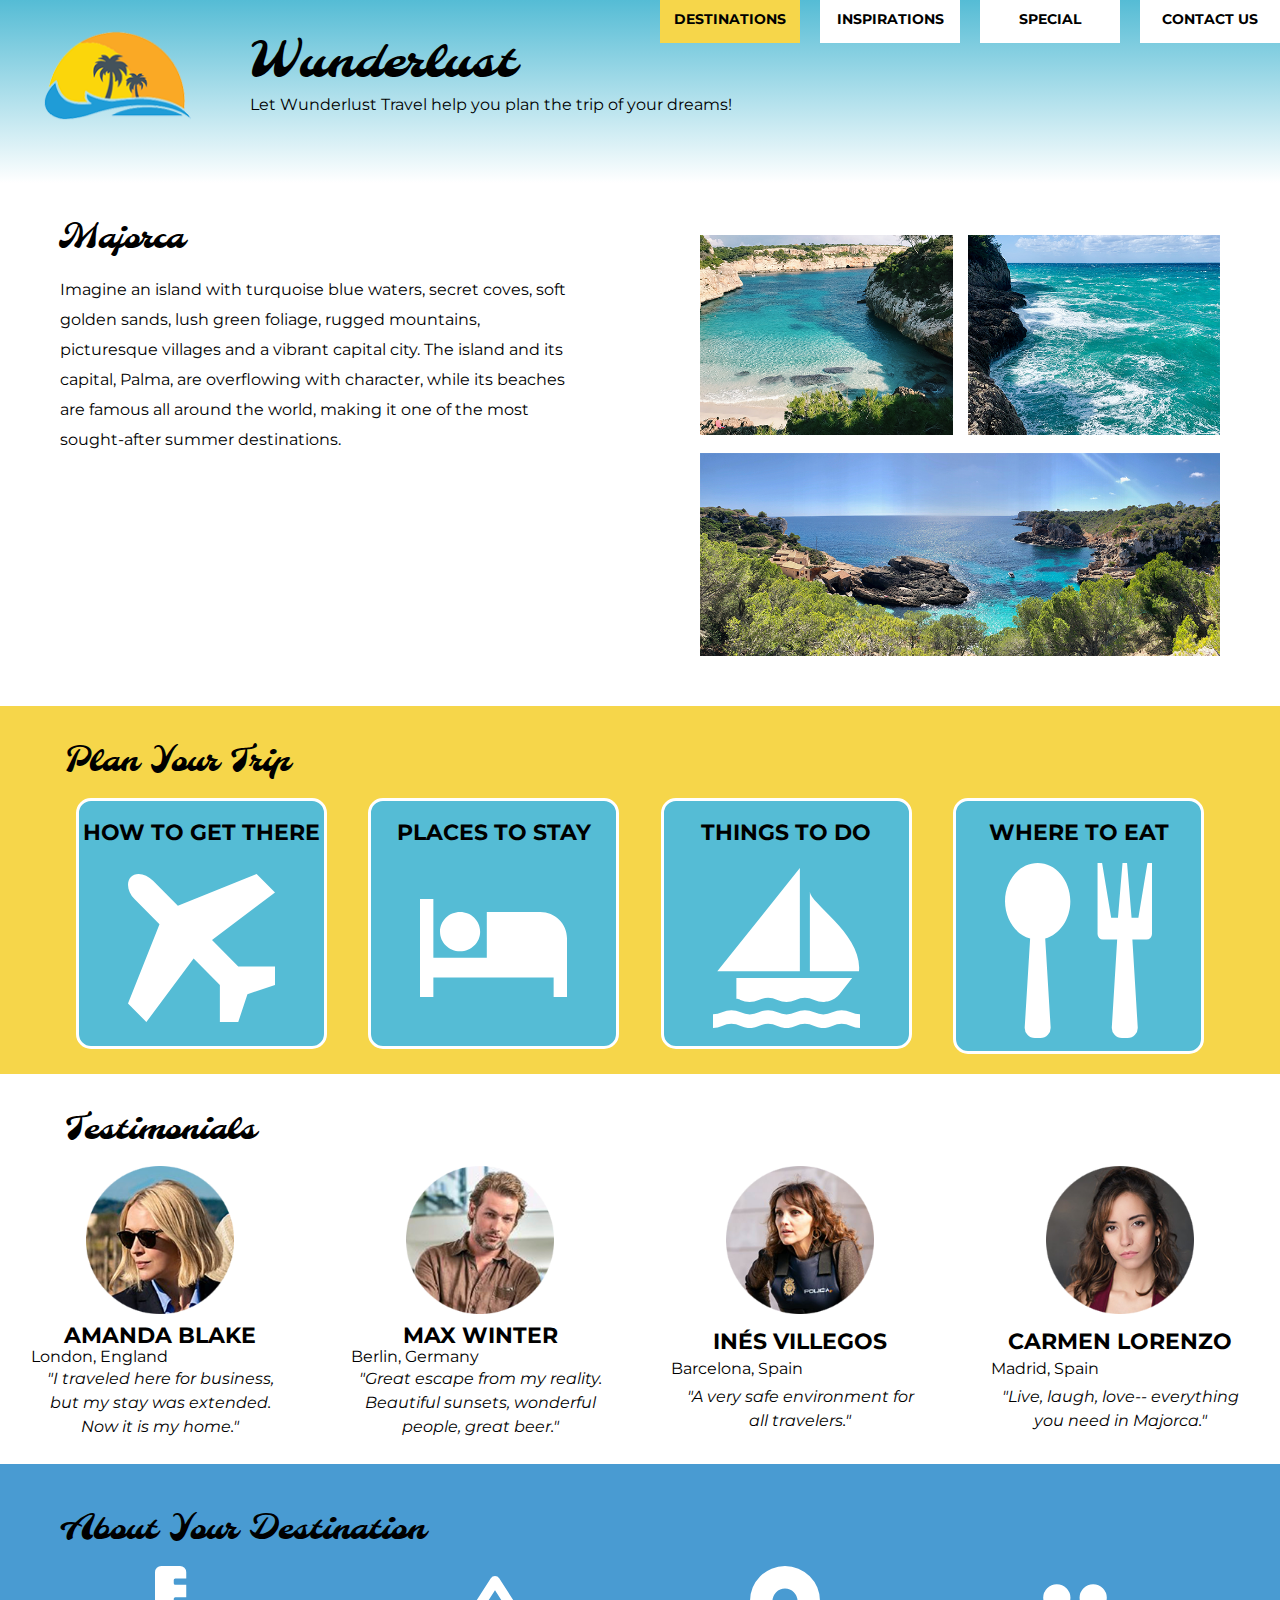
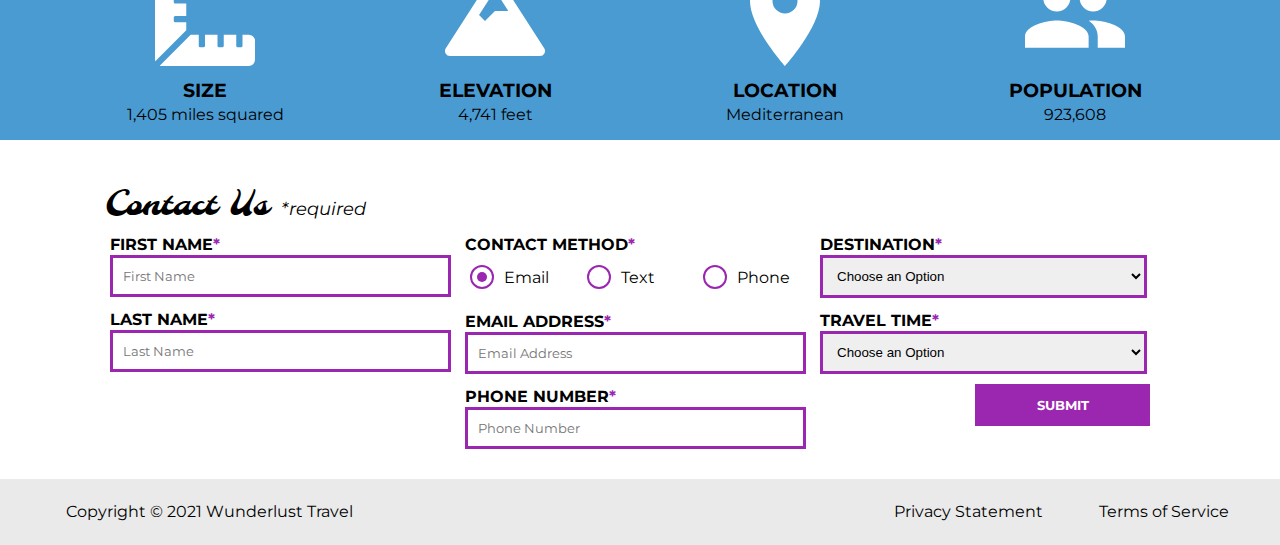
<file: index.html>
<!DOCTYPE html>
<html lang="en">
    <head>
        <meta charset="utf-8">
        <meta name="viewport" content="width=device-width, initial-scale=1">
        <meta name="author" content="Jessica Barnett, Christina Carrasquilla">
        <meta name="description" content="Let Wunderlust Travel take you to beautiful Majorca this year! Majorca is a beautiful island and offers beauty and fun to its visitors">
        <meta name="keywords" content="travel, majorca, beach, island, vacation, destination, getaway, restaurants in majorca, entertainment in majorca, testimonials from visitors">
        <title>Wunderlust Travel</title>
        <meta name="robots" content="index,follow">

        <!-- ~~~~~~~~~~ TWITTER CARD TAGS ~~~~~~~~~~ -->
        <meta name="twitter:card" content="summary_large_image">
        <meta name="twitter:site" content="@wunderlusttravel">
        <meta name="twitter:creator" content="@wunderlusttravel">
        <meta name="twitter:title" content="Wunderlust Travel: Majorca">
        <meta name="twitter:description" content="Let Wunderlust Travel take you to beautiful Majorca this year! Majorca is a beautiful island and offers beauty and fun to its visitors">
        <meta name="twitter:image" content="https://wunderlusttravel.com/images/majorca-cove.png">

        <!-- ~~~~~~~~~~ OPEN GRAPH META TAGS ~~~~~~~~~~ -->
        <meta property="og:title" content="See Majorca with Wunderlust Travel">
        <meta property="og:type" content="website">
        <meta property="og:image" content="https://wunderlusttravel.com/images/majorca-cove.png">
        <meta property="og:url" content="https://wunderlusttravel.com/majorca">
        <meta property="og:description" content="Let Wunderlust Travel take you to beautiful Majorca this year! Majorca is a beautiful island and offers beauty and fun to its visitors">
        <!-- ~~~~~~~~~~FAVICON ~~~~~~~~~~ -->
        <link rel="shortcut icon" href="images/favicon.png">

        <!-- ~~~~~~~~~~ GOOGLE FONTS ~~~~~~~~~~ -->
        <link rel="preconnect" href="https://fonts.googleapis.com">
        <link rel="preconnect" href="https://fonts.gstatic.com" crossorigin>
        <link href="https://fonts.googleapis.com/css2?family=Molle:ital@1&family=Montserrat:wght@400;600&display=swap" rel="stylesheet">
        <link href="styles.css" rel="stylesheet">
    </head>
    <body>
        <a id="skip" href="#main-content">Skip to Main Content</a>
        <!-- styling skip links: https://webaim.org/techniques/css/invisiblecontent/ -->
        <header>
            <a href="index.html" id="logo"><img src="images/logo.png" alt="The Wunderlust logo shows blue waves and the outline of two palm trees against an orange sun"></a>
            <h1>Wunderlust</h1>
			<p>Let Wunderlust Travel help you plan the trip of your dreams!</p>			
            <nav>
                <div id="menu-toggle">
                    <!-- responsive menu code from (with changes made to match mockups): https://css-tricks.com/three-css-alternatives-to-javascript-navigation/ -->
                    <h2 class="sr-only">Main Navigation</h2>
                    <!-- hidden but accessible headings from: https://webaim.org/techniques/css/invisiblecontent/ -->
                    <input name="toggle" id="toggle" type="checkbox">
                    <label for="toggle">Menu</label>
                    <ul>
                        <li class="active"><a href="#">Destinations</a></li>
                        <li><a href="#">Inspirations</a></li>
                        <li><a href="#">Special</a></li>
                        <li><a href="#">Contact Us</a></li>
                    </ul>
                </div>
            </nav>
        </header>
        <main id="main-content">
            <article>
                <div id="intro">  
                    <h2>Majorca</h2>
                    <p>Imagine an island with turquoise blue waters, secret coves, soft golden sands, lush green foliage, rugged mountains, picturesque villages and a vibrant capital city. The island and its capital, Palma, are overflowing with character, while its beaches are famous all around the world, making it one of the most sought-after summer destinations.</p>
                    <div id="img-grid">
                        <img src="images/majorca-waves.png" alt="Turquoise blue waters with white wave caps crashing against a rock cliff">
                        <img src="images/majorca-beach.png" alt="A calm cove with turquoise waters calmly lapping at a light sand beach">
                        <picture>
                            <source srcset="images/majorca-cove-small.png"
                                media="(max-width: 500px)">
                            <img src="images/majorca-cove.png" alt="Deep blue water leading to the horizon with the island and trees in the foreground">
                        </picture>
                    </div>
                </div>  
                <section id="plan">
                    <h3>Plan Your Trip</h3>
                    <div>
                        <section>
                            <h4>How to Get There</h4>
                            <a href="#" title="Search for flights">
                                <img src="images/get.svg" alt="airplane icon">
                            </a>
                        </section>      
                        <section>
                            <h4>Places to Stay</h4>
                            <a href="#" title="Search for hotels">
                                <img src="images/stay.svg" alt="bed icon">
                            </a>
                        </section>
                        <section>
                            <h4>Things to Do</h4>
                            <a href="#" title="Search for Activities">
                                <img src="images/do.svg" alt="sailboat icon">
                            </a>                     
                        </section>    
                        <section>
                            <h4>Where to Eat</h4>
                            <a href="#" title="Search for Restaurants">
                                <img src="images/eat.svg" alt="fork and spoon icon">                         
                            </a>
                        </section>
                    </div>   
                </section>
                <section id="testimonials">
                    <h3>Testimonials</h3>
                    <div>
                        <section>
                            <img src="images/miranda-blake.png" alt="Miranda Blake has a blonde bob and is wearing dark sunglasses">
                            <h4>Amanda Blake</h4>
                            <p>London, England</p>
                            <q>I traveled here for business, but my stay was extended. Now it is my home.</q>
                        </section>
                        <section>
                            <img src="images/max-winter.png" alt="Max Winter has dark blonde hair and a trimmed beard and mustache">
                            <h4>Max Winter</h4>
                            <p>Berlin, Germany</p>
                            <q>Great escape from my reality. Beautiful sunsets, wonderful people, great beer.</q>
                        </section>
                        <section>
                            <img src="images/ines-villegoes.png" alt="Ines Villegos has shoulder-length, wavy, brown hair and is wearing a brown sweater"> 
                            <h4>Inés Villegos</h4> 
                            <p>Barcelona, Spain</p>
                            <q>A very safe environment for all travelers.</q>
                        </section>
                        <section>
                            <img src="images/carmen-lorenzo.png" alt="Carmen Lorenzo has long, dark brown hair and is wearing gold hoop earrings">
                            <h4>Carmen Lorenzo</h4> 
                            <p>Madrid, Spain</p>
                            <q>Live, laugh, love-- everything you need in Majorca.</q>
                        </section>
                    </div>
                </section>
                <section id="about">
                    <h3>About Your Destination</h3>
                    <div>
                        <section>
                            <img src="images/size.svg" alt="ruler icon">
                            <h4>Size</h4> 
                            <p>1,405 miles squared</p>
                        </section>
                        <section>
                            <img src="images/elevation.svg" alt="mountain icon">
                            <h4>Elevation</h4> 
                            <p>4,741 feet</p>
                        </section>
                        <section>
                            <img src="images/location.svg" alt="location pin icon">
                            <h4>Location</h4> 
                            <p>Mediterranean</p>
                        </section>
                        <section>
                            <img src="images/population.svg" alt="people icon">
                            <h4>Population</h4>
                            <p>923,608</p>
                        </section>
                    </div>  
                </section>
                <section id="contact">
                    <h3>Contact Us <span class="form-required">*required</span></h3>
                    <form method="post" action="https://wp.zybooks.com/form-viewer.php">
                        <div id="names">
                            <label for="fName">First Name<span class="required">*</span></label>
                            <input type="text" name="fName" id="fName" autocomplete="given-name" placeholder="First Name" required>
                            <!-- custom input styles from https://moderncss.dev/custom-css-styles-for-form-inputs-and-textareas/ -->
                            <label for="lName">Last Name<span class="required">*</span></label>
                            <input type="text" name="lName" id="lName" autocomplete="family-name" placeholder="Last Name" required>
                        </div>
                        <div id="nums">
                            <fieldset>
                                <legend>Contact Method<span class="required">*</span></legend>
                                <!-- custom radio button styles from https://moderncss.dev/pure-css-custom-styled-radio-buttons/ -->
                                <label for="prefEmail">
                                    <span class="radio-input">
                                        <input type="radio" name="contactPref" id="prefEmail" required checked>
                                        <span class="radio-control"></span>
                                    </span>
                                    <span class="radio-label">Email</span>
                                </label>
                                <label for="prefText">
                                    <span class="radio-input">
                                        <input type="radio" name="contactPref" id="prefText">
                                        <span class="radio-control"></span>
                                    </span>
                                    <span class="radio-label">Text</span>
                                </label>
                                <label for="prefPhone">
                                    <span class="radio-input">
                                        <input type="radio" name="contactPref" id="prefPhone">
                                        <span class="radio-control"></span>
                                    </span>
                                    <span class="radio-label">Phone</span>
                                </label>
                            </fieldset>
                            <label for="email">Email Address<span class="required">*</span></label>
                            <input type="email" name="email" id="email" autocomplete="email" placeholder="Email Address" required>
                            <label for="phone">Phone Number<span class="required">*</span></label>
                            <input type="tel" name="phone" id="phone" autocomplete="tel" placeholder="Phone Number" required>
                        </div>
                        <div id="selects">
                            <!-- custom select styles from: https://moderncss.dev/custom-select-styles-with-pure-css/ -->
                            <label for="destination">Destination<span class="required">*</span></label>
                            <div class="custom-select">
                                <select name="destination" id="destination" required>
                                    <option value="" disabled selected>Choose an Option</option>
                                    <option value="barcelona">Barcelona</option>
                                    <option value="granada">Granada</option>
                                    <option value="ibiza">Ibiza</option>
                                    <option value="madrid">Madrid</option>
                                    <option value="majora">Majora</option>
                                    <option value="seville">Seville</option>
                                    <option value="tenerife">Tenerife</option>
                                    <option value="valencia">Valencia</option>
                                </select>
                                <span class="focus"></span>
                            </div>  
                            <label for="travelTime">Travel Time<span class="required">*</span></label>
                            <div class="custom-select">
                                <select name="travelTime" id="travelTime" required>
                                    <option value="" disabled selected>Choose an Option</option>
                                    <option value="fall">Fall</option>
                                    <option value="winter">Winter</option>
                                    <option value="spring">Spring</option>
                                    <option value="summer">Summer</option>
                                    <option value="flexible">Flexible</option>
                                </select>
                                <span class="focus"></span>
                            </div> 
                            <input type="submit" name="mySubmit" id="mySubmit" value="Submit">
                        </div>
                    </form>
                </section>
            </article>
        </main>
        <footer>
            <p>Copyright &copy; 2021 Wunderlust Travel</p>
            <a href="#">Privacy Statement</a>
            <a href="#">Terms of Service</a>
        </footer>
    </body>
</html>
</file>
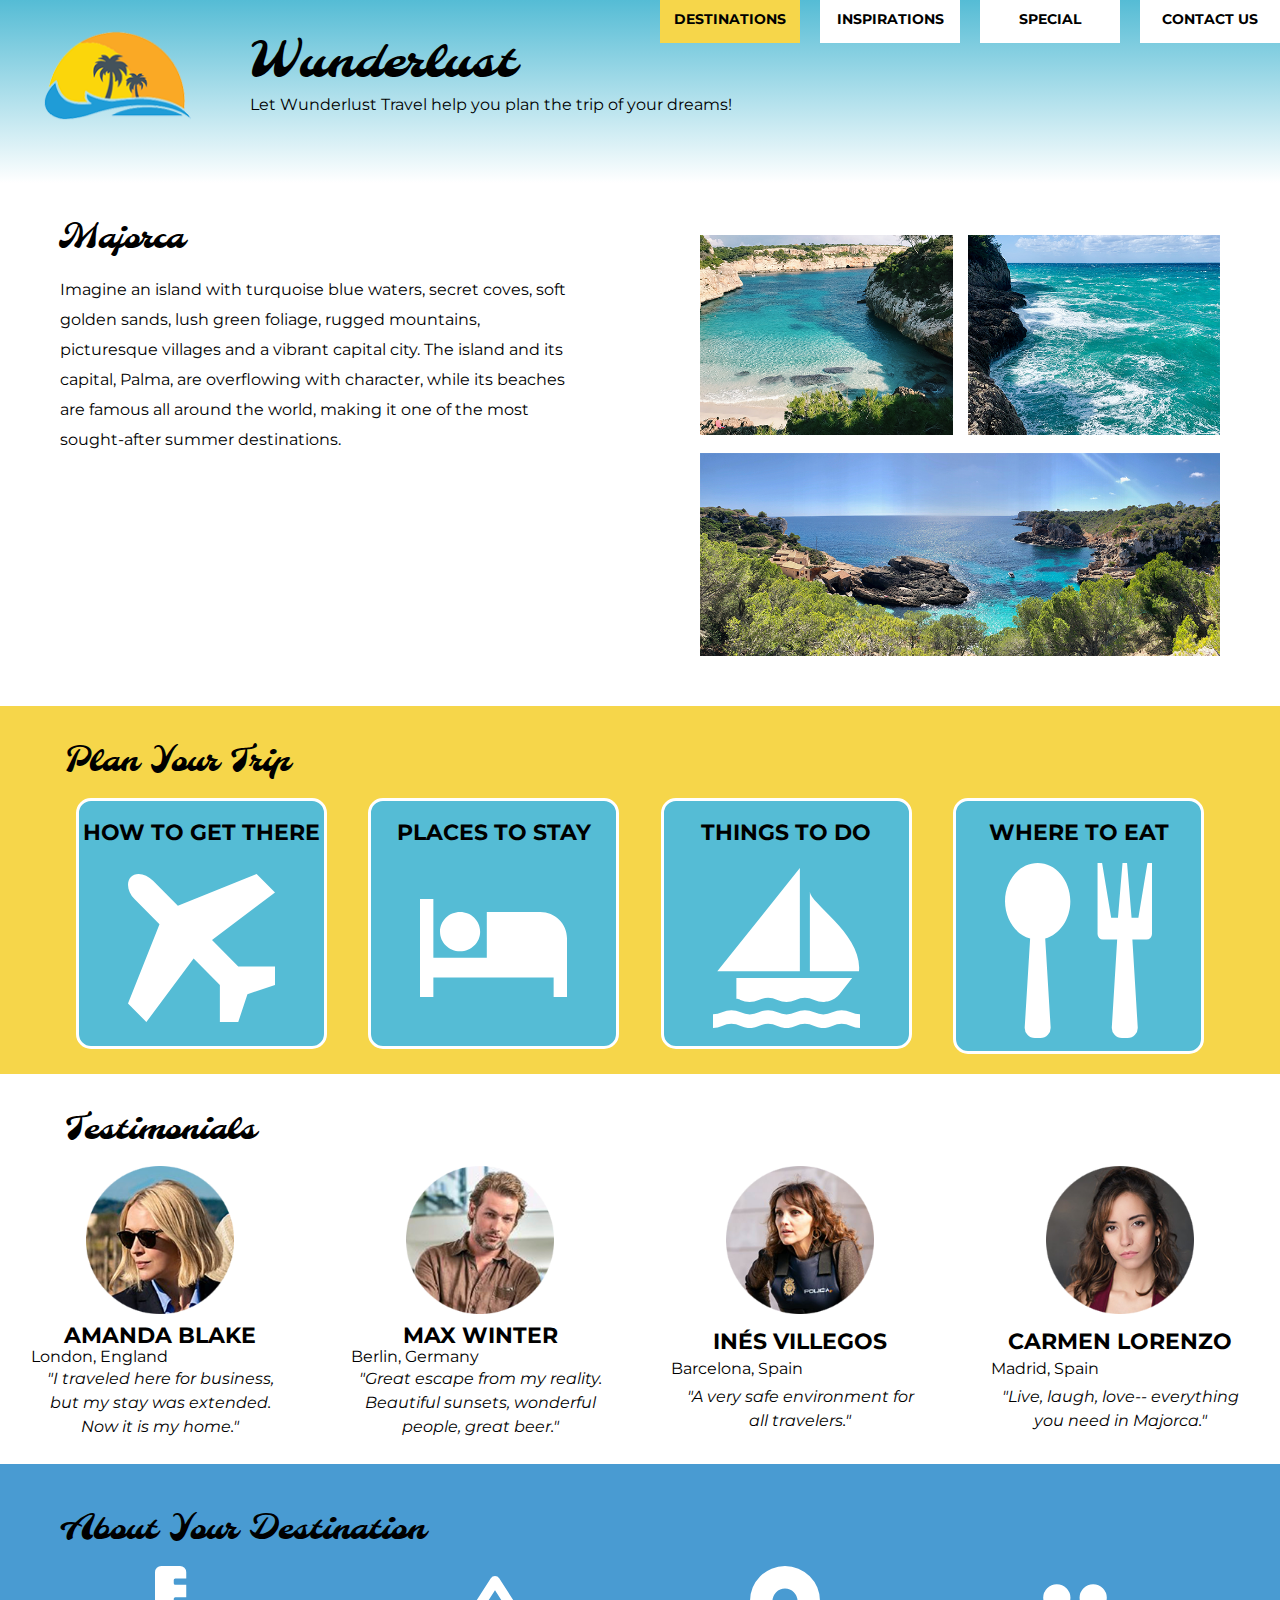
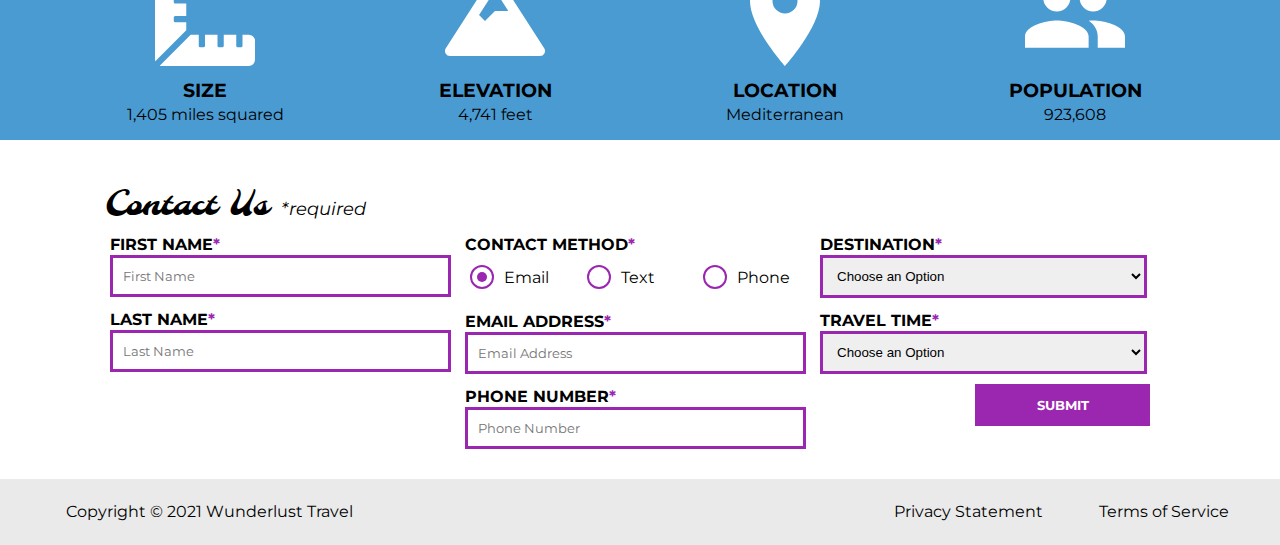
<file: wunderlust-majorca.html>
<!DOCTYPE html>
<html lang="en">
    <head>
        <meta charset="utf-8">
        <meta name="viewport" content="width=device-width, initial-scale=1">
        <meta name="author" content="Jessica Barnett, Christina Carrasquilla">
        <meta name="description" content="Let Wunderlust Travel take you to beautiful Majorca this year! Majorca is a beautiful island and offers beauty and fun to its visitors">
        <meta name="keywords" content="travel, majorca, beach, island, vacation, destination, getaway, restaurants in majorca, entertainment in majorca, testimonials from visitors">
        <title>Wunderlust Travel</title>
        <meta name="robots" content="index,follow">

        <!-- ~~~~~~~~~~ TWITTER CARD TAGS ~~~~~~~~~~ -->
        <meta name="twitter:card" content="summary_large_image">
        <meta name="twitter:site" content="@wunderlusttravel">
        <meta name="twitter:creator" content="@wunderlusttravel">
        <meta name="twitter:title" content="Wunderlust Travel: Majorca">
        <meta name="twitter:description" content="Let Wunderlust Travel take you to beautiful Majorca this year! Majorca is a beautiful island and offers beauty and fun to its visitors">
        <meta name="twitter:image" content="https://wunderlusttravel.com/images/majorca-cove.png">

        <!-- ~~~~~~~~~~ OPEN GRAPH META TAGS ~~~~~~~~~~ -->
        <meta property="og:title" content="See Majorca with Wunderlust Travel">
        <meta property="og:type" content="website">
        <meta property="og:image" content="https://wunderlusttravel.com/images/majorca-cove.png">
        <meta property="og:url" content="https://wunderlusttravel.com/majorca">
        <meta property="og:description" content="Let Wunderlust Travel take you to beautiful Majorca this year! Majorca is a beautiful island and offers beauty and fun to its visitors">
        <!-- ~~~~~~~~~~FAVICON ~~~~~~~~~~ -->
        <link rel="shortcut icon" href="images/favicon.png">

        <!-- ~~~~~~~~~~ GOOGLE FONTS ~~~~~~~~~~ -->
        <link rel="preconnect" href="https://fonts.googleapis.com">
        <link rel="preconnect" href="https://fonts.gstatic.com" crossorigin>
        <link href="https://fonts.googleapis.com/css2?family=Molle:ital@1&family=Montserrat:wght@400;600&display=swap" rel="stylesheet">
        <link href="styles.css" rel="stylesheet">
    </head>
    <body>
        <a id="skip" href="#main-content">Skip to Main Content</a>
        <!-- styling skip links: https://webaim.org/techniques/css/invisiblecontent/ -->
        <header>
            <a href="index.html" id="logo"><img src="images/logo.png" alt="The Wunderlust logo shows blue waves and the outline of two palm trees against an orange sun"></a>
            <h1>Wunderlust</h1>
			<p>Let Wunderlust Travel help you plan the trip of your dreams!</p>			
            <nav>
                <div id="menu-toggle">
                    <!-- responsive menu code from (with changes made to match mockups): https://css-tricks.com/three-css-alternatives-to-javascript-navigation/ -->
                    <h2 class="sr-only">Main Navigation</h2>
                    <!-- hidden but accessible headings from: https://webaim.org/techniques/css/invisiblecontent/ -->
                    <input name="toggle" id="toggle" type="checkbox">
                    <label for="toggle">Menu</label>
                    <ul>
                        <li class="active"><a href="#">Destinations</a></li>
                        <li><a href="#">Inspirations</a></li>
                        <li><a href="#">Special</a></li>
                        <li><a href="#">Contact Us</a></li>
                    </ul>
                </div>
            </nav>
        </header>
        <main id="main-content">
            <article>
                <div id="intro">  
                    <h2>Majorca</h2>
                    <p>Imagine an island with turquoise blue waters, secret coves, soft golden sands, lush green foliage, rugged mountains, picturesque villages and a vibrant capital city. The island and its capital, Palma, are overflowing with character, while its beaches are famous all around the world, making it one of the most sought-after summer destinations.</p>
                    <div id="img-grid">
                        <img src="images/majorca-waves.png" alt="Turquoise blue waters with white wave caps crashing against a rock cliff">
                        <img src="images/majorca-beach.png" alt="A calm cove with turquoise waters calmly lapping at a light sand beach">
                        <picture>
                            <source srcset="images/majorca-cove-small.png"
                                media="(max-width: 500px)">
                            <img src="images/majorca-cove.png" alt="Deep blue water leading to the horizon with the island and trees in the foreground">
                        </picture>
                    </div>
                </div>  
                <section id="plan">
                    <h3>Plan Your Trip</h3>
                    <div>
                        <section>
                            <h4>How to Get There</h4>
                            <a href="#" title="Search for flights">
                                <img src="images/get.svg" alt="airplane icon">
                            </a>
                        </section>      
                        <section>
                            <h4>Places to Stay</h4>
                            <a href="#" title="Search for hotels">
                                <img src="images/stay.svg" alt="bed icon">
                            </a>
                        </section>
                        <section>
                            <h4>Things to Do</h4>
                            <a href="#" title="Search for Activities">
                                <img src="images/do.svg" alt="sailboat icon">
                            </a>                     
                        </section>    
                        <section>
                            <h4>Where to Eat</h4>
                            <a href="#" title="Search for Restaurants">
                                <img src="images/eat.svg" alt="fork and spoon icon">                         
                            </a>
                        </section>
                    </div>   
                </section>
                <section id="testimonials">
                    <h3>Testimonials</h3>
                    <div>
                        <section>
                            <img src="images/miranda-blake.png" alt="Miranda Blake has a blonde bob and is wearing dark sunglasses">
                            <h4>Amanda Blake</h4>
                            <p>London, England</p>
                            <q>I traveled here for business, but my stay was extended. Now it is my home.</q>
                        </section>
                        <section>
                            <img src="images/max-winter.png" alt="Max Winter has dark blonde hair and a trimmed beard and mustache">
                            <h4>Max Winter</h4>
                            <p>Berlin, Germany</p>
                            <q>Great escape from my reality. Beautiful sunsets, wonderful people, great beer.</q>
                        </section>
                        <section>
                            <img src="images/ines-villegoes.png" alt="Ines Villegos has shoulder-length, wavy, brown hair and is wearing a brown sweater"> 
                            <h4>Inés Villegos</h4> 
                            <p>Barcelona, Spain</p>
                            <q>A very safe environment for all travelers.</q>
                        </section>
                        <section>
                            <img src="images/carmen-lorenzo.png" alt="Carmen Lorenzo has long, dark brown hair and is wearing gold hoop earrings">
                            <h4>Carmen Lorenzo</h4> 
                            <p>Madrid, Spain</p>
                            <q>Live, laugh, love-- everything you need in Majorca.</q>
                        </section>
                    </div>
                </section>
                <section id="about">
                    <h3>About Your Destination</h3>
                    <div>
                        <section>
                            <img src="images/size.svg" alt="ruler icon">
                            <h4>Size</h4> 
                            <p>1,405 miles squared</p>
                        </section>
                        <section>
                            <img src="images/elevation.svg" alt="mountain icon">
                            <h4>Elevation</h4> 
                            <p>4,741 feet</p>
                        </section>
                        <section>
                            <img src="images/location.svg" alt="location pin icon">
                            <h4>Location</h4> 
                            <p>Mediterranean</p>
                        </section>
                        <section>
                            <img src="images/population.svg" alt="people icon">
                            <h4>Population</h4>
                            <p>923,608</p>
                        </section>
                    </div>  
                </section>
                <section id="contact">
                    <h3>Contact Us <span class="form-required">*required</span></h3>
                    <form method="post" action="https://wp.zybooks.com/form-viewer.php">
                        <div id="names">
                            <label for="fName">First Name<span class="required">*</span></label>
                            <input type="text" name="fName" id="fName" autocomplete="given-name" placeholder="First Name" required>
                            <!-- custom input styles from https://moderncss.dev/custom-css-styles-for-form-inputs-and-textareas/ -->
                            <label for="lName">Last Name<span class="required">*</span></label>
                            <input type="text" name="lName" id="lName" autocomplete="family-name" placeholder="Last Name" required>
                        </div>
                        <div id="nums">
                            <fieldset>
                                <legend>Contact Method<span class="required">*</span></legend>
                                <!-- custom radio button styles from https://moderncss.dev/pure-css-custom-styled-radio-buttons/ -->
                                <label for="prefEmail">
                                    <span class="radio-input">
                                        <input type="radio" name="contactPref" id="prefEmail" required checked>
                                        <span class="radio-control"></span>
                                    </span>
                                    <span class="radio-label">Email</span>
                                </label>
                                <label for="prefText">
                                    <span class="radio-input">
                                        <input type="radio" name="contactPref" id="prefText">
                                        <span class="radio-control"></span>
                                    </span>
                                    <span class="radio-label">Text</span>
                                </label>
                                <label for="prefPhone">
                                    <span class="radio-input">
                                        <input type="radio" name="contactPref" id="prefPhone">
                                        <span class="radio-control"></span>
                                    </span>
                                    <span class="radio-label">Phone</span>
                                </label>
                            </fieldset>
                            <label for="email">Email Address<span class="required">*</span></label>
                            <input type="email" name="email" id="email" autocomplete="email" placeholder="Email Address" required>
                            <label for="phone">Phone Number<span class="required">*</span></label>
                            <input type="tel" name="phone" id="phone" autocomplete="tel" placeholder="Phone Number" required>
                        </div>
                        <div id="selects">
                            <!-- custom select styles from: https://moderncss.dev/custom-select-styles-with-pure-css/ -->
                            <label for="destination">Destination<span class="required">*</span></label>
                            <div class="custom-select">
                                <select name="destination" id="destination" required>
                                    <option value="" disabled selected>Choose an Option</option>
                                    <option value="barcelona">Barcelona</option>
                                    <option value="granada">Granada</option>
                                    <option value="ibiza">Ibiza</option>
                                    <option value="madrid">Madrid</option>
                                    <option value="majora">Majora</option>
                                    <option value="seville">Seville</option>
                                    <option value="tenerife">Tenerife</option>
                                    <option value="valencia">Valencia</option>
                                </select>
                                <span class="focus"></span>
                            </div>  
                            <label for="travelTime">Travel Time<span class="required">*</span></label>
                            <div class="custom-select">
                                <select name="travelTime" id="travelTime" required>
                                    <option value="" disabled selected>Choose an Option</option>
                                    <option value="fall">Fall</option>
                                    <option value="winter">Winter</option>
                                    <option value="spring">Spring</option>
                                    <option value="summer">Summer</option>
                                    <option value="flexible">Flexible</option>
                                </select>
                                <span class="focus"></span>
                            </div> 
                            <input type="submit" name="mySubmit" id="mySubmit" value="Submit">
                        </div>
                    </form>
                </section>
            </article>
        </main>
        <footer>
            <p>Copyright &copy; 2021 Wunderlust Travel</p>
            <a href="#">Privacy Statement</a>
            <a href="#">Terms of Service</a>
        </footer>
    </body>
</html>
</file>
<file: styles.css>
/* ELISA CRUZ */
/* --------------- CSS RESET--------------- */
/* http://meyerweb.com/eric/tools/css/reset/
v2.0 | 20110126
License: none (public domain)
*/
html,body,div,span,applet,object,iframe,h1,h2,h3,h4,h5,h6,p,blockquote,pre,a,abbr,acronym,address,big,cite,code,del,dfn,em,img,ins,kbd,q,s,samp,small,strike,strong,sub,sup,tt,var,b,u,i,center,dl,dt,dd,ol,ul,li,fieldset,form,label,legend,table,caption,tbody,tfoot,thead,tr,th,td,article,aside,canvas,details,embed,figure,figcaption,footer,header,hgroup,menu,nav,output,ruby,section,summary,time,mark,audio,video {
    margin: 0;
    padding: 0;
    border: 0;
    font-size: 100%;
    font: inherit;
    vertical-align: baseline;
}

/* HTML5 display-role reset for older browsers */
article,aside,details,figcaption,figure,footer,header,hgroup,menu,nav,section {
    display: block;
}
body {
    line-height: 1;
}
ol,
ul {
    list-style: none;
}
blockquote,
q {
    quotes: none;
}
blockquote:before,blockquote:after,q:before,q:after {
    content: "";
    content: '"';
}

table {
    border-collapse: collapse;
    border-spacing: 0;
}
/* VARIABLES */
:root {
    /* COLORS */
   --yellow: #F6D64A;
   --teal: #55BCD5;
   --purple: #9B26B0;
   --blue: #499BD2;
   --darkGray: #222222;
   --lightGray: #EAEAEA;
   --white: #FFFFFF;
   --black: #000000;
}
/* FONTS */
h1,h2,h3{
    font-family: Molle;
}
h4, p, q, small, nav, button, form, label, input, a {
    font-family: Montserrat;
}
/********/
/* ----- SKIP LINK STYLES ----- */
/* skip link styles from: https://webaim.org/techniques/css/invisiblecontent/ */
#skip{
    position: absolute;
    left: -10000px;
    top: auto;
    width: 1px;
    height: 1px;
    overflow: hidden;
  }
   
  #skip:focus{
    position: static;
    width: auto;
    height: auto;
  }
/*******************************/
html {
    background: var(--white);

}

header {
background: linear-gradient(var(--teal), var(--white));
display: grid;
grid-template-columns: 1fr 1fr;
}
#logo img {
 width: 90%;
 padding-top: 10px;
 margin-bottom: 40px;
}
header a {
    grid-column: 1/2;
    padding: 5px;
    width: 100%;
}
header h1 {
    grid-column: 1 / span 2;
    grid-row: 2/3;
    margin: 0 0 0 30px;
    font-size:min(12vw, 3em);

}
header p {
    grid-column: 1 / span 2;
    grid-row: 3/4;
    justify-self: left;
}
.sr-only {
    position: absolute;
   left: -10000px;
}
/*Mobile Navigation Styles*/
nav {
    grid-column: 2/3;
    grid-row: 1/2;
    align-self: center;
    justify-self: end;
    width: 40%;
}
ul {
    background: var(--teal);
    display: flex;
    width: 100%;
    flex-direction: column;
    align-items: center; 
    border-bottom: var(--black) 3px;
}
  ul li {
    padding: 40px 20px;
    font: 20px bold;
    text-transform: uppercase;
    text-align: center;
    border: solid var(--black) 1px;
  }
  ul a {
    text-decoration: none;
    color: var(--black);
  }
  ul li:hover {
    background-color: var(--white);
  }
#toggle {
        display: flex;
        width: 50%;
        height: 50px;
        position: absolute;
        top: 35px;
        right: 0;  
        padding: 5px 500px;
        cursor: pointer;  
        opacity: 0;
        z-index: 2;
        -webkit-touch-callout: none;
        
}
#menu-toggle ul {
    display: none;
    position: absolute;
    margin-top: 1rem;
    color: var(--black);
    top:70px;
    left: 0;
  }
  #toggle + label {
    font-weight: bold;
    text-transform: uppercase;
    position: absolute;
    right: 0px;
    top: 40px;
    background: var(--yellow);
    display: flex;
    width: 40%;;
    justify-content: center;
    align-items: center;
    height: 50px;
    
  }
#toggle:checked ~ ul { 
         display: block;
         
}
#toggle:checked ~ label { 
    background: var(--darkGray); 
    color: var(--white);
    flex-direction: column;
    position: absolute;
    top: 40px;
    width: 100%;
    font-size: 20px;
}
#toggle:checked + #toggle-menu {
    background-color: var(--white);
    width: 200px;
    display: block;
    height: 900px;
    z-index: 4;
}
/**************/
h2{
    font-size:min(10vw, 2em);
    margin: 10px;
}
p {
    line-height: 30px;
}

article img {
    width: 100%;
    margin-bottom: 10px;
}
#main-content {
    display: flex;
    margin-top: 30px;
}

h2, p {
    margin: 10px 30px;
}

#plan {
    background-color: var(--yellow);
    padding: 20px 5px;
}
h3 {
    font-size: 2rem;
margin: 20px 60px;
}
#plan div {
    display: grid;
    grid-template-columns: 1fr;
    grid-template-rows: auto;
    grid-gap: 10px;
    justify-content: center;
    justify-items: center;
}
 #plan section {
    background-color: var(--teal);
    aspect-ratio: 1/1;
    width: 80%;
    border: solid 3px;
    border-color: var(--white);
    border-radius: 15px;
    display: grid;
    justify-items: center;
 }
 #plan a {
    width: 60%;
 }
 #plan h4 {
    margin: 20px 0;
    text-transform: uppercase;
    font-size: 1.4em;
    font-weight: bold;
 }
 #testimonials {
    padding: 20px 5px;
}
#testimonials div {
    display: grid;
    grid-template-columns: 1fr;
    grid-template-rows: auto;
    grid-gap: 10px;
    justify-content: center;
    justify-items: center;
}
#testimonials section {
    width: 80%;
    display: grid;
    justify-items: center;
 }
 #testimonials img {
    width: 60%;
 }
 #testimonials h4 {
 font-size: 1.4em;
 text-transform: uppercase;
 font-weight: bold;
 text-align: center;
 }
 #testimonials p {
    margin: -5px;
 }

 #testimonials q {
font-style: italic;
padding-bottom: 5px;
line-height: 1.5;
text-align: center;
 }
 #about {
    background-color: var(--blue);
    padding-top: 30px;
 }
 #about div {
    display: grid;
    grid-template-columns: 1fr 1fr;
    margin: 0 60px;
}
#about section {
    display: flex;
    flex-direction: column;
    align-content: baseline;
    text-align: center;
 }
 #about img {
    width: 100px;
    height: 100px;
    display: flex;
    align-self: center;
 }
 #about h4 {
font-size: 1.2rem;
 text-transform:uppercase;
 font-weight: bold;
 margin-top: 5px;
 }
 #about p {
    margin: 0;
    margin-bottom: 10px;
 }
 #contact {
    margin-bottom: 30px;
 }
 #contact h3 {
    margin: 50px 0 0;
 }
 #contact div {
    display: flex;
    flex-direction: column;
    width: 90vw;
}
form {
    max-width: 600px;
}
 .form-required {
font-family: montserrat;
font-size: 1.1rem;
font-style: italic;
 }
 .required {
    color: var(--purple);
 }
 form label, form input {
    display: flex;
    width: 90%;
    max-width: 600px;
 }
 form input {
border: solid var(--purple) 3px;
padding: 10px;
 }
 form label, legend {
margin-top: 15px;
margin-bottom: 2px;
text-transform: uppercase;
font-weight: bold;
 }
 fieldset {
    margin-top: 15px;
 }
 fieldset input {
    width: 30px;
    height: 30px;
    border: solid var(--purple) 4px;
 }

 input[type="radio"] {
    -webkit-appearance: none;
    appearance: none;
    margin-right: 10px;
    font: inherit;
  width: 1.15em;
  height: 1.15em;
  border: 0.18em solid var(--purple);
  border-radius: 50%;
  transform: translateY(-.5em);
  display: grid;
  place-content: center;
  }

  input[type="radio"]::before {
    content: "";
    width: 0.65em;
    height: 0.65em;
    border-radius: 50%;
    transform: scale(0);
    transition: 120ms transform ease-in-out;
    box-shadow: inset 1em 1em var(--purple);
  }
 input[type="submit"] {
    background-color: var(--purple);
    color: var(--white);
    padding: 10px;
    text-transform: uppercase;
    width: 95%;
    display: flex;
    justify-content: center;
    margin-top: 10px;
    font-weight: bold;
 }
 input[type="submit"]:hover{
background-color: var(--yellow);
color: var(--purple);
 }
 input[type="radio"]:checked::before {
    transform: scale(1);
  }
  fieldset label {
    text-transform: capitalize;
    font-weight: normal;
  }
 #contact {
    display: grid;
    justify-content: center;
 }
 form div{
    max-width: 600px;
 }

select {
  border: solid var(--purple) 3px;
  padding: 10px;
  width: 95%;
  max-width: 624px;
  cursor: pointer;
}

 footer {
    display: flex;
    flex-direction: column;
    background-color: var(--lightGray);
    padding: 10px;
 }
 footer p {
    text-align: center;
 }
 footer a {
    text-decoration: none;
    color: var(--black);
    margin: 15px;
    text-align: center;
 }
@media screen and (min-width: 400px) {
    fieldset {
        display: grid;
        grid-template-columns: 1fr 1fr 1fr;
        justify-content:center;
        max-width:600px;
    }
}
 /** MEDUIM STYLES **/

 @media screen and (min-width: 700px) {
    header {
        grid-template-columns: 30% 70%;
        grid-auto-rows: 70px;
       justify-content: start;
       column-gap: 0;
    }
    header h1 {
        grid-column: 2/3;
        grid-row: 1/2;
        margin: 30px 0 10px 0;
        font-size:3rem;
    }
    header p {
        grid-column: 2/3;
        grid-row: 1/3;
        margin:80px 0 0 0;
        
        }
    header img {
        grid-column: 1/2;
        grid-row: 1/span 3;
        max-width: 250px;
    }
    #toggle, #toggle + label  {
        display: none;
    }
    nav {
        grid-row: 3/4;
        grid-column: 1/ span 2;
        position: static;
        margin: 0 auto;
        padding: 0;

    }
    #menu-toggle ul {
        display: grid;
        grid-template-columns: 1fr 1fr 1fr 1fr;
        position:static;
        background-color: transparent;
        justify-content: center;
    }
    ul li {
        border: none;
        margin: 0;
        display: flex;
        width:120px;
    }
    ul li:hover {
        background-color: transparent;
    }
    li a {
        background-color: var(--white);
        padding: 15px 10px;
        font-weight: bold;
        font-size: .7em;
    }
    li a:hover {
        background-color: var(--teal);
    }
    .active  a {
        background-color: var(--yellow);
    }
    #intro h2, #intro p {
        margin: 10px 60px;
    }
    #img-grid {
        display: grid;
        grid-template-columns: 1fr 1fr;
        grid-template-rows: 1fr 1fr;
        column-gap: 15px;
        row-gap: 15px;
        margin: 10px 60px 20px;
    }
    #img-grid img:first-of-type {
        display: grid;
        grid-column: 2/3;
        grid-row: 1/2;
        margin: 0;
    }
    #img-grid img:last-of-type {
        display: grid;
        grid-column: 1/2;
        grid-row: 1/2;
        margin: 0;
    }
    #img-grid picture {
        display: grid;
        grid-column: 1/ span 2;
    }
    #plan div {
        display: grid;
        grid-template-columns: 1fr 1fr;
        grid-template-rows: 1fr 1fr;
        justify-content: center;
        grid-gap: 20px;
        margin: 0 60px;
    }
    #plan section {
        display: grid;
        width: 90%;
    }
    #testimonials div {
        display: grid;
        grid-template-columns: 1fr 1fr;
    }
    #about div {
        grid-template-columns: 1fr 1fr 1fr 1fr;
    }
    select {
       width: 93.5%;
    }
    input[type="submit"] {
    max-width: 175px;
    align-self:end;
    margin-right: 35px;
    }
    footer {
        flex-direction: row;
        justify-content: space-evenly;
    }
 }
 @media screen and (min-width: 1200px) {
header {
    padding:10px 0;
    grid-template-columns: 250px 40% 35%;
    grid-template-rows: 1fr 1px 1px;
    column-gap: 0px;
    row-gap: 0px;
}
header img {
padding: 0%;
}
h1, p{
    margin: 0;
    padding: 0;
    justify-self: left;
}
#menu-toggle {
    position: absolute;
    right: 0;
    top: -21px;
    padding: 0;
    
}
nav ul {
    column-gap: 20px;
   
}
ul li {
    padding: 0px;
    width: 140px;
}
#intro {
    display: grid; 
    grid-template-columns: 1fr 1fr;
    
}
#intro p {
    grid-column: 1/2;
    
}
#img-grid {
    margin-top: 0;
    position: relative;
    bottom: 30px;
    
}
#plan div {
grid-template-columns: 1fr 1fr 1fr 1fr;
grid-template-rows: 1fr;

}
#testimonials div {
    grid-template-columns: 1fr 1fr 1fr 1fr;
    
 }
 #contact h3 {
position: relative;
right:235px;
 }
form {
    display: grid;
    grid-template-columns: 1fr 1fr 1fr;
    column-gap: 5px;
    justify-content: center;
}
form div {
max-width: 350px;
}
input[type="submit"] {
    margin-right: 20px;
}
footer {
    justify-content: space-evenly;
}
footer p {
    align-self: center;
    flex-basis: 60%;
    text-align: left;
    padding: 0 30px;
}
 }
</file>
